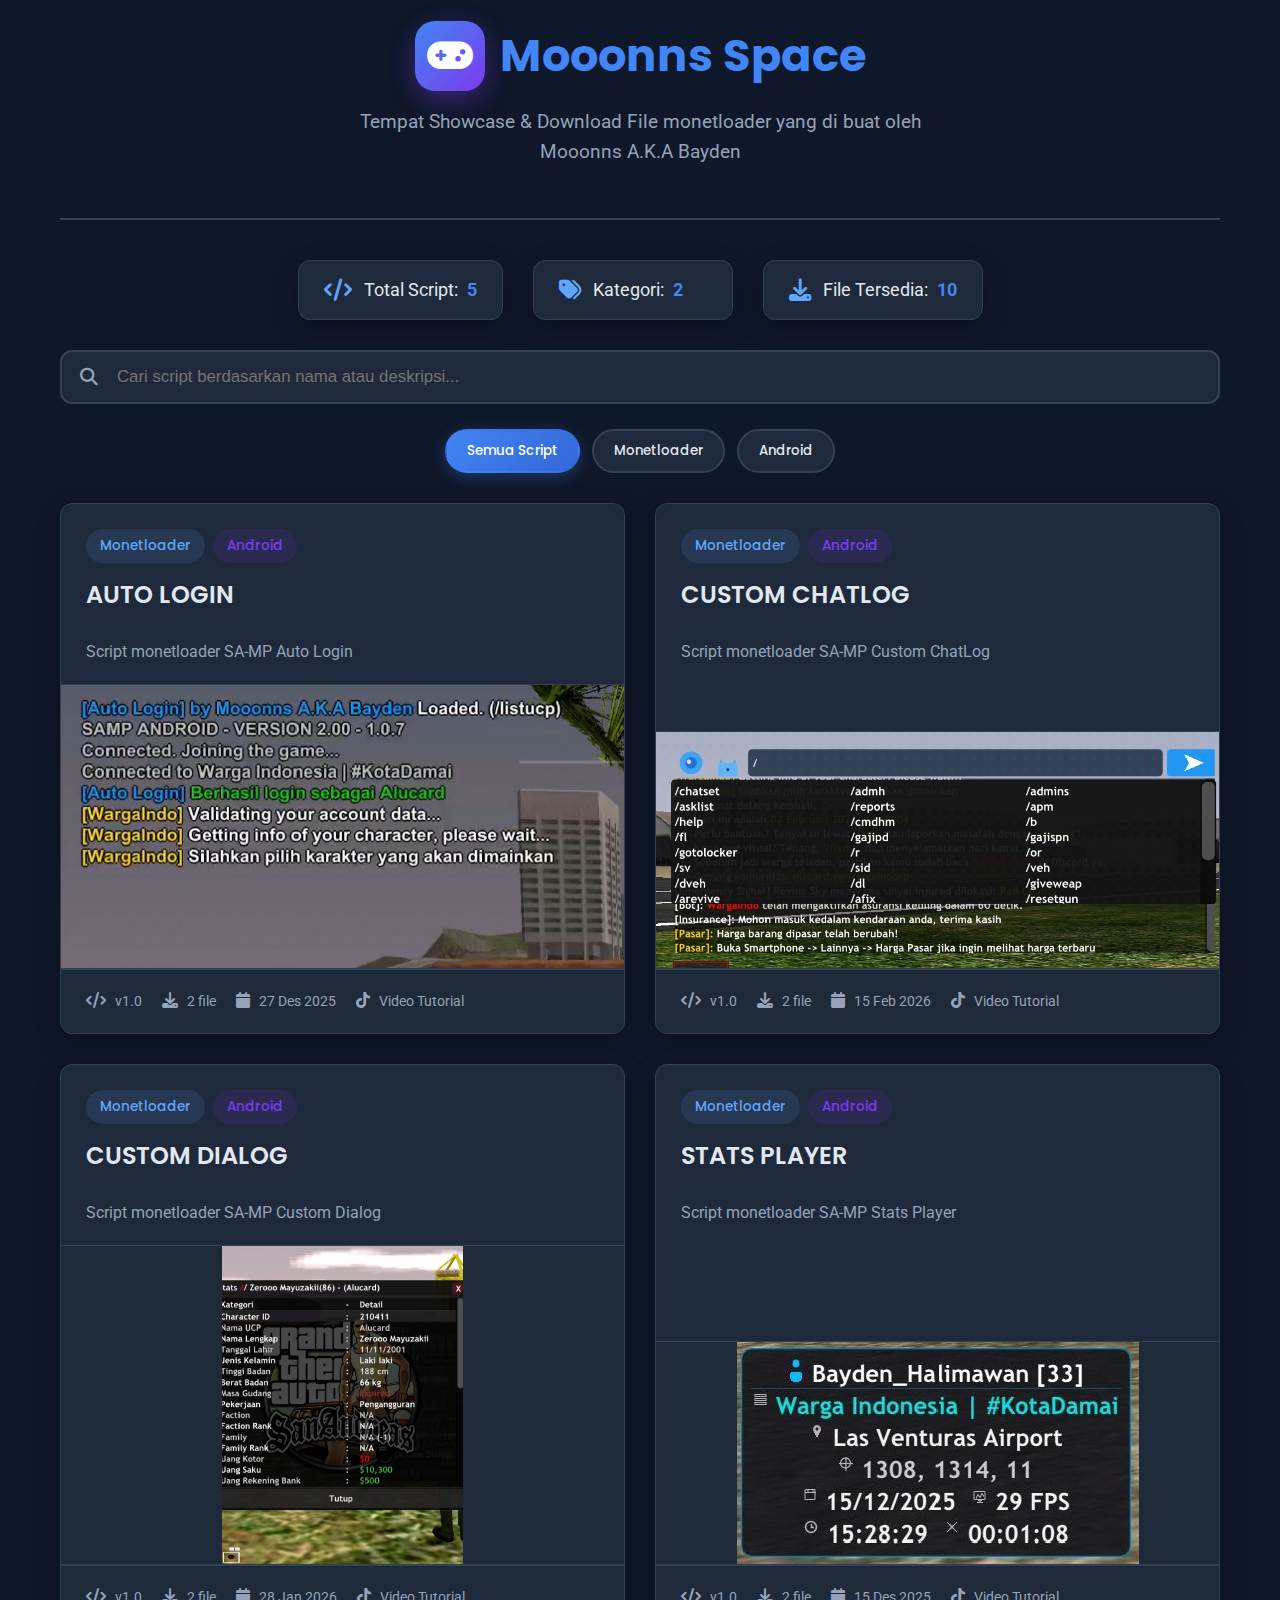
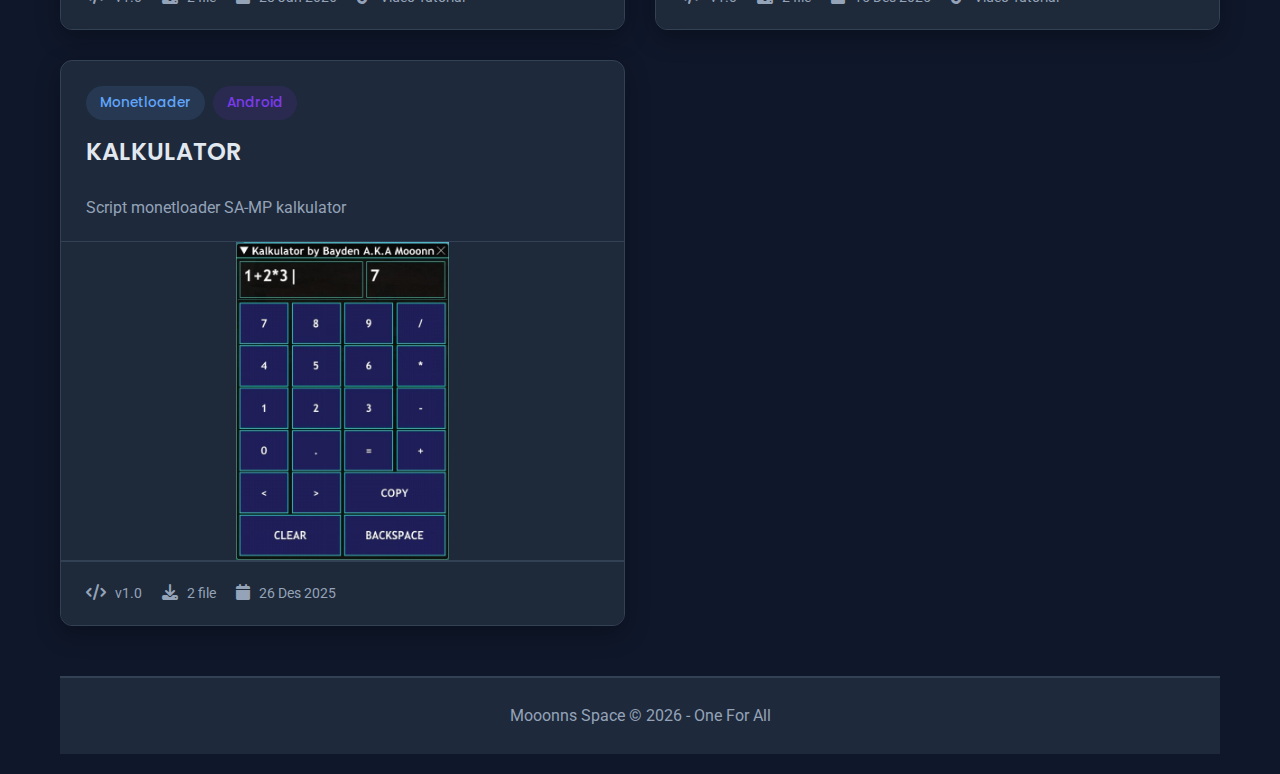
<file: index.html>
<!DOCTYPE html>
<html lang="id">
<head>
    <meta charset="UTF-8">
    <meta name="viewport" content="width=device-width, initial-scale=1.0">
    <title>Mooonns Space - Tempat Sharing Monetloader SAMP</title>
    <link rel="stylesheet" href="style.css">
    <link rel="stylesheet" href="https://cdnjs.cloudflare.com/ajax/libs/font-awesome/6.4.0/css/all.min.css">
    <link href="https://fonts.googleapis.com/css2?family=Poppins:wght@300;400;500;600;700&family=Roboto:wght@300;400;500&display=swap" rel="stylesheet">
</head>
<body>
    <div class="container">
        <header>
            <div class="logo-container">
                <div class="logo-icon">
                    <i class="fas fa-gamepad"></i>
                </div>
                <h1>Mooonns Space</h1>
            </div>
            <p class="subtitle">Tempat Showcase & Download File monetloader yang di buat oleh Mooonns A.K.A Bayden</p>
        </header>

        <main>
            <div class="forum-stats">
                <div class="stat">
                    <i class="fas fa-code"></i>
                    <span>Total Script: <strong id="totalItems">0</strong></span>
                </div>
                <div class="stat">
                    <i class="fas fa-tags"></i>
                    <span>Kategori: <strong id="totalCategories">0</strong></span>
                </div>
                <div class="stat">
                    <i class="fas fa-download"></i>
                    <span>File Tersedia: <strong id="totalDownloads">0</strong></span>
                </div>
            </div>

            <div class="filter-controls">
                <div class="search-box">
                    <i class="fas fa-search"></i>
                    <input type="text" id="searchInput" placeholder="Cari script berdasarkan nama atau deskripsi...">
                </div>
                <div class="category-filters">
                    <button class="category-filter active" data-category="all">Semua Script</button>
                </div>
            </div>

            <div class="forum-list" id="forumList"></div>
        </main>

        <footer>
            <p>Mooonns Space &copy; 2026 - One For All</p>
        </footer>
    </div>

    <script src="script.js"></script>
</body>
</html>
</file>
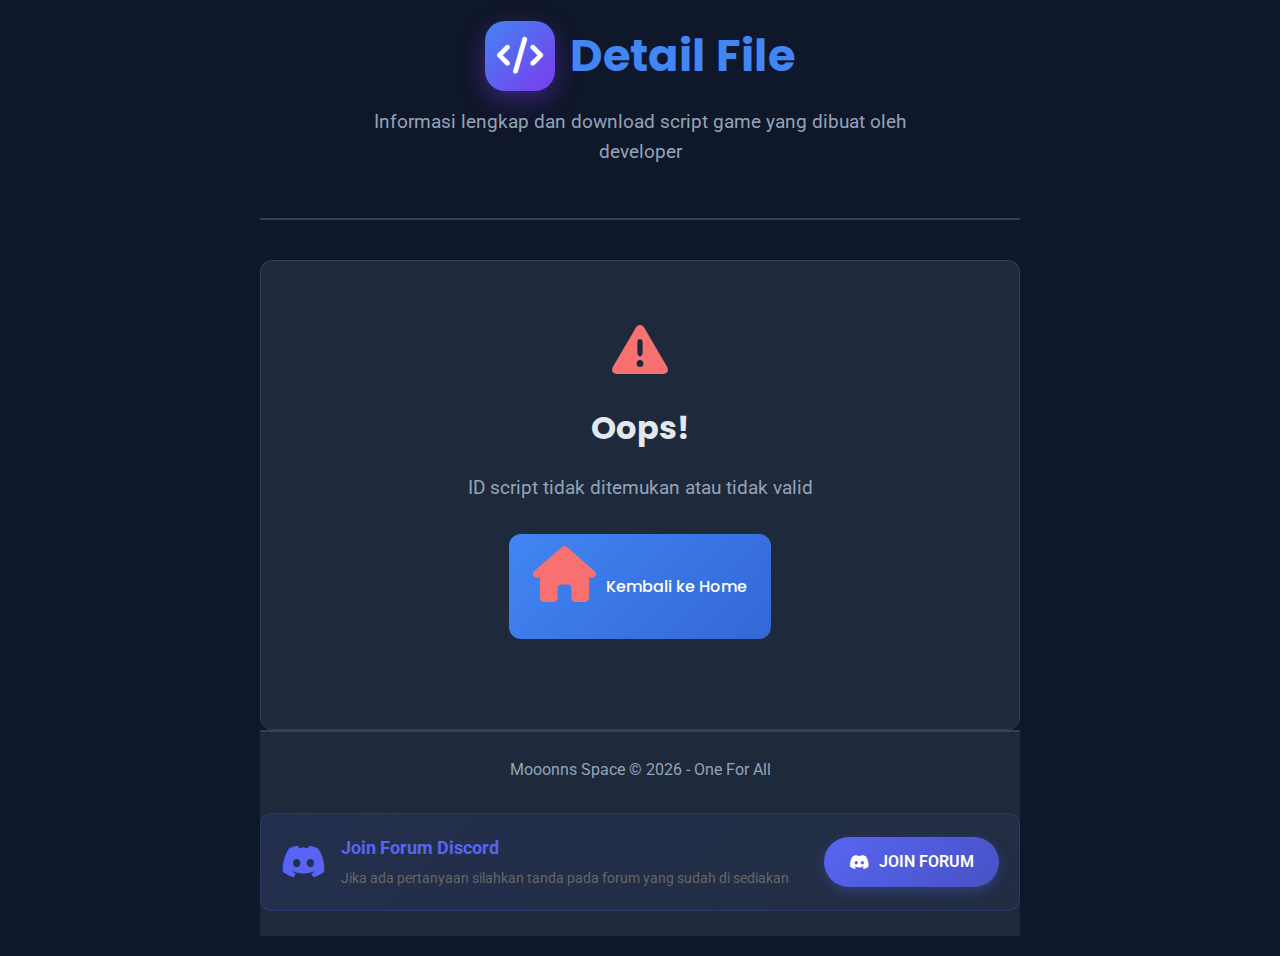
<file: detail.html>
<!DOCTYPE html>
<html lang="id">
<head>
    <meta charset="UTF-8">
    <meta name="viewport" content="width=device-width, initial-scale=1.0">
    <title>Detail File - Mooonns Space</title>
    <link rel="stylesheet" href="style.css">
    <link rel="stylesheet" href="https://cdnjs.cloudflare.com/ajax/libs/font-awesome/6.4.0/css/all.min.css">
    <link href="https://fonts.googleapis.com/css2?family=Poppins:wght@300;400;500;600;700&family=Roboto:wght@300;400;500&display=swap" rel="stylesheet">
</head>
<body>
    <div class="detail-container">
        <header class="detail-header">
            <div class="logo-container">
                <div class="logo-icon">
                    <i class="fas fa-code"></i>
                </div>
                <h1>Detail File</h1>
            </div>
            <p class="subtitle">Informasi lengkap dan download script game yang dibuat oleh developer</p>
        </header>

        <main>
            <div id="detailContent" class="loading">
                <i class="fas fa-spinner fa-spin"></i> Memuat detail script...
            </div>
            
            <div id="imageModal" class="image-modal">
                <button class="close-modal">&times;</button>
                <div class="modal-image-container">
                    <img id="modalImage" class="modal-image" alt="Preview script">
                </div>
                <div id="modalCaption" class="modal-caption"></div>
            </div>
        </main>

        <footer>
            <p>Mooonns Space &copy; 2026 - One For All</p>
            <div class="footer-discord-section">
                <div class="discord-info">
                    <i class="fab fa-discord"></i>
                    <div class="discord-text">
                        <h4>Join Forum Discord</h4>
                        <p>Jika ada pertanyaan silahkan tanda pada forum yang sudah di sediakan</p>
                    </div>
                </div>
                <a href="https://discord.com/channels/987628042778189875/1450052530959683718" target="_blank" class="discord-button">
                    <i class="fab fa-discord"></i>
                    <span>JOIN FORUM</span>
                </a>
            </div>
        </footer>
    </div>

    <script src="detail.js"></script>
</body>
</html>
</file>
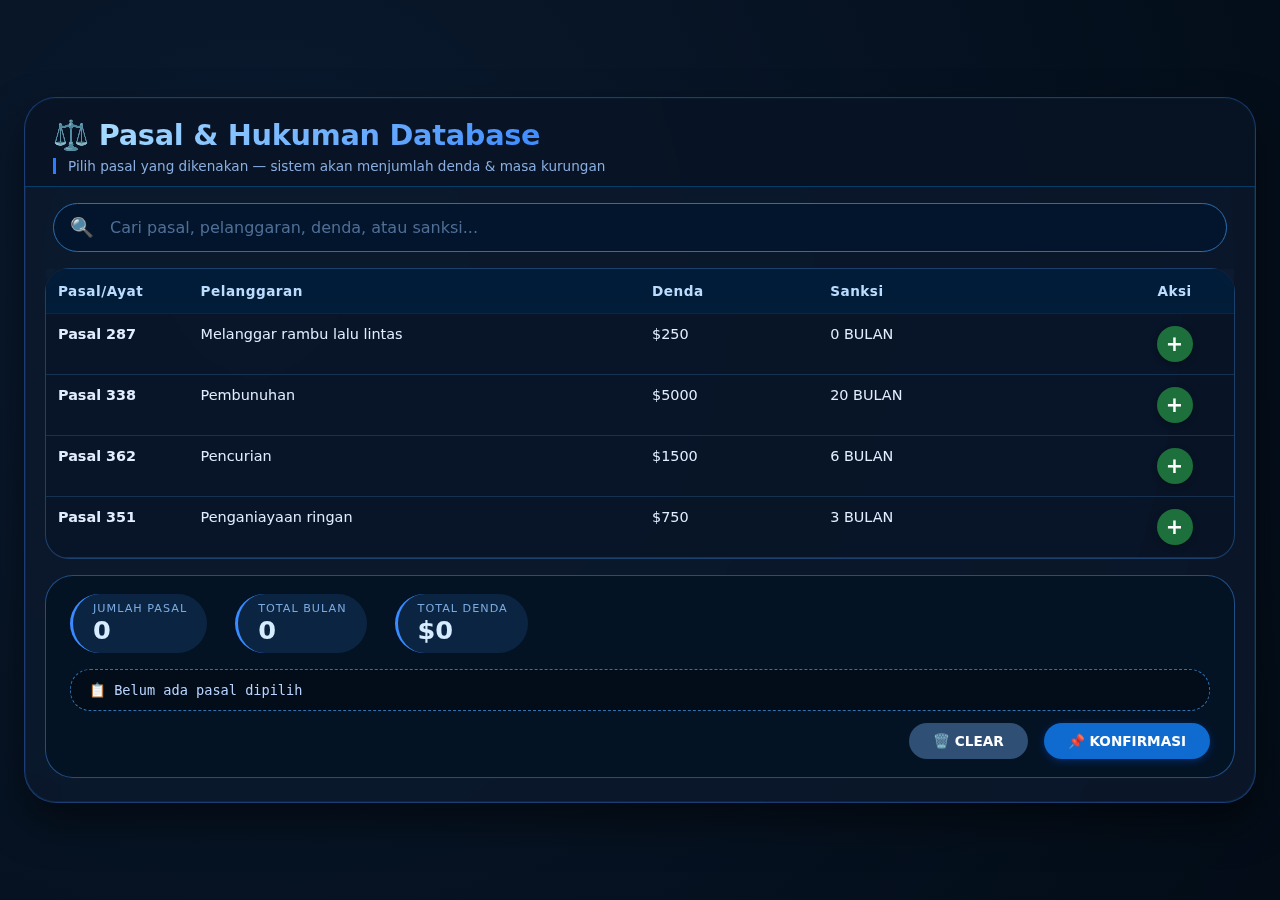
<file: PASAL-SAPD/pasal.html>
<!DOCTYPE html>
<html lang="id">
<head>
    <meta charset="UTF-8">
    <meta name="viewport" content="width=device-width, initial-scale=1.0, user-scalable=yes">
    <title>PD Helper - Pasal Selector | WIRP Style</title>
    <style>
        * {
            margin: 0;
            padding: 0;
            box-sizing: border-box;
            font-family: 'Segoe UI', 'Inter', system-ui, -apple-system, 'Roboto', sans-serif;
        }

        body {
            min-height: 100vh;
            background: radial-gradient(circle at 20% 30%, #0a1a2f, #030c17);
            display: flex;
            align-items: center;
            justify-content: center;
            padding: 24px;
        }

        .pasal-container {
            max-width: 1400px;
            width: 100%;
            background: rgba(12, 25, 45, 0.75);
            backdrop-filter: blur(14px);
            border-radius: 32px;
            border: 1px solid rgba(64, 128, 255, 0.35);
            box-shadow: 0 20px 40px rgba(0, 0, 0, 0.5), 0 0 0 1px rgba(0, 180, 255, 0.1) inset;
            overflow: hidden;
            transition: all 0.2s ease;
        }

        .header {
            padding: 20px 28px 12px 28px;
            border-bottom: 1px solid rgba(0, 160, 255, 0.3);
            background: rgba(5, 15, 30, 0.5);
        }

        .header h1 {
            font-size: 1.8rem;
            font-weight: 600;
            background: linear-gradient(135deg, #b3e4ff, #3c8aff);
            -webkit-background-clip: text;
            background-clip: text;
            color: transparent;
            letter-spacing: -0.3px;
            display: inline-flex;
            align-items: center;
            gap: 10px;
        }

        .header h1::before {
            content: "⚖️";
            font-size: 1.8rem;
            background: none;
            -webkit-background-clip: unset;
            color: #4c9eff;
        }

        .sub {
            color: #8aaee0;
            margin-top: 6px;
            font-size: 0.85rem;
            border-left: 3px solid #2c7eff;
            padding-left: 12px;
        }

        .search-area {
            padding: 16px 28px 8px 28px;
        }

        .search-wrapper {
            display: flex;
            align-items: center;
            background: rgba(0, 20, 45, 0.7);
            border-radius: 60px;
            border: 1px solid #2c6eb0;
            backdrop-filter: blur(4px);
            transition: all 0.2s;
        }

        .search-wrapper:focus-within {
            border-color: #5aa9ff;
            box-shadow: 0 0 0 2px rgba(58, 130, 255, 0.4);
        }

        .search-icon {
            padding: 0 16px;
            color: #6c9fd1;
            font-size: 1.2rem;
        }

        .search-input {
            flex: 1;
            background: transparent;
            border: none;
            padding: 14px 12px 14px 0;
            font-size: 1rem;
            color: #eef5ff;
            outline: none;
        }

        .search-input::placeholder {
            color: #4f6f96;
            font-weight: 400;
        }

        .table-wrapper {
            margin: 8px 20px 16px 20px;
            border-radius: 24px;
            background: rgba(8, 20, 38, 0.6);
            overflow: auto;
            max-height: 460px;
            border: 1px solid rgba(48, 110, 180, 0.5);
            scrollbar-width: thin;
        }

        .pasal-table {
            width: 100%;
            border-collapse: collapse;
            font-size: 0.9rem;
            min-width: 720px;
        }

        .pasal-table th {
            text-align: left;
            padding: 14px 12px;
            background: rgba(0, 30, 60, 0.8);
            color: #bbdcff;
            font-weight: 600;
            font-size: 0.85rem;
            letter-spacing: 0.5px;
            border-bottom: 1px solid #2f6396;
            position: sticky;
            top: 0;
            backdrop-filter: blur(8px);
        }

        .pasal-table td {
            padding: 12px 12px;
            border-bottom: 1px solid rgba(46, 94, 145, 0.4);
            color: #e2edff;
            vertical-align: top;
        }

        .pasal-table tr:hover td {
            background: rgba(40, 100, 180, 0.2);
        }

        .pasal-table th:nth-child(1) { width: 12%; }
        .pasal-table th:nth-child(2) { width: 38%; }
        .pasal-table th:nth-child(3) { width: 15%; }
        .pasal-table th:nth-child(4) { width: 25%; }
        .pasal-table th:nth-child(5) { width: 10%; text-align: center; }

        .pasal-table td:nth-child(5) { text-align: center; }

        .action-btn {
            background: rgba(20, 65, 115, 0.8);
            border: none;
            width: 36px;
            height: 36px;
            border-radius: 40px;
            font-size: 1.3rem;
            font-weight: bold;
            cursor: pointer;
            transition: 0.15s;
            color: white;
            display: inline-flex;
            align-items: center;
            justify-content: center;
            backdrop-filter: blur(4px);
        }

        .action-btn.add {
            background: #1d6f3c;
            box-shadow: 0 2px 6px rgba(0,0,0,0.3);
        }
        .action-btn.add:hover {
            background: #2b9b54;
            transform: scale(1.02);
        }
        .action-btn.remove {
            background: #a13232;
            box-shadow: 0 2px 6px rgba(0,0,0,0.3);
        }
        .action-btn.remove:hover {
            background: #cf4848;
            transform: scale(1.02);
        }

        .summary-panel {
            background: rgba(0, 18, 35, 0.75);
            margin: 8px 20px 24px 20px;
            border-radius: 28px;
            padding: 18px 24px;
            backdrop-filter: blur(8px);
            border: 1px solid rgba(60, 140, 230, 0.5);
        }

        .stats-row {
            display: flex;
            flex-wrap: wrap;
            gap: 24px;
            justify-content: space-between;
            align-items: center;
            margin-bottom: 16px;
        }

        .stats-cards {
            display: flex;
            gap: 28px;
            flex-wrap: wrap;
        }

        .stat-card {
            background: rgba(16, 45, 80, 0.7);
            padding: 8px 20px;
            border-radius: 48px;
            border-left: 3px solid #3c8aff;
        }

        .stat-label {
            font-size: 0.7rem;
            text-transform: uppercase;
            letter-spacing: 1px;
            color: #7aaae0;
        }
        .stat-value {
            font-size: 1.6rem;
            font-weight: 700;
            color: #d6ecff;
            line-height: 1.2;
        }

        .selected-pasal-list {
            background: rgba(0, 0, 0, 0.3);
            border-radius: 20px;
            padding: 12px 18px;
            margin: 12px 0;
            font-size: 0.85rem;
            font-family: monospace;
            word-break: break-word;
            color: #b8d4ff;
            border: 1px dashed #2f73b0;
        }

        .button-group {
            display: flex;
            gap: 16px;
            justify-content: flex-end;
            margin-top: 8px;
        }

        .btn-primary, .btn-secondary, .btn-copy {
            border: none;
            padding: 10px 24px;
            border-radius: 40px;
            font-weight: 600;
            font-size: 0.85rem;
            cursor: pointer;
            transition: 0.15s;
            background: #1e5793;
            color: white;
        }

        .btn-primary {
            background: #0f6bcf;
            box-shadow: 0 2px 8px rgba(0, 100, 255, 0.3);
        }
        .btn-primary:hover {
            background: #2b7ee0;
            transform: translateY(-1px);
        }
        .btn-secondary {
            background: #2f4f74;
        }
        .btn-secondary:hover {
            background: #466c9e;
        }
        .btn-copy {
            background: #2c7a47;
        }
        .btn-copy:hover {
            background: #3e9e60;
        }

        .modal-overlay {
            position: fixed;
            top: 0;
            left: 0;
            width: 100%;
            height: 100%;
            background: rgba(0, 0, 0, 0.7);
            backdrop-filter: blur(10px);
            display: flex;
            align-items: center;
            justify-content: center;
            z-index: 1000;
            visibility: hidden;
            opacity: 0;
            transition: 0.2s;
        }
        .modal-overlay.active {
            visibility: visible;
            opacity: 1;
        }
        .modal-content {
            background: #0b1c2fdd;
            backdrop-filter: blur(20px);
            border-radius: 32px;
            width: 90%;
            max-width: 550px;
            border: 1px solid #2f7ad0;
            padding: 24px;
            color: #ecf5ff;
            box-shadow: 0 20px 35px rgba(0,0,0,0.5);
        }
        .modal-header {
            font-size: 1.5rem;
            font-weight: 600;
            border-bottom: 1px solid #2c70b0;
            margin-bottom: 18px;
            padding-bottom: 8px;
        }
        .modal-details {
            margin: 18px 0;
            background: #021a2e60;
            padding: 12px;
            border-radius: 24px;
            font-family: monospace;
        }
        .modal-buttons {
            display: flex;
            justify-content: flex-end;
            gap: 14px;
            margin-top: 20px;
        }

        .loading-placeholder {
            text-align: center;
            padding: 48px;
            color: #7ca5d9;
            font-style: italic;
        }

        ::-webkit-scrollbar {
            width: 8px;
            height: 8px;
        }
        ::-webkit-scrollbar-track {
            background: #0a1c2e;
            border-radius: 10px;
        }
        ::-webkit-scrollbar-thumb {
            background: #2c6caf;
            border-radius: 10px;
        }
    </style>
</head>
<body>

<div class="pasal-container">
    <div class="header">
        <h1>Pasal & Hukuman Database</h1>
        <div class="sub">Pilih pasal yang dikenakan — sistem akan menjumlah denda & masa kurungan</div>
    </div>

    <div class="search-area">
        <div class="search-wrapper">
            <span class="search-icon">🔍</span>
            <input type="text" class="search-input" id="searchPasal" placeholder="Cari pasal, pelanggaran, denda, atau sanksi..." autocomplete="off">
        </div>
    </div>

    <div class="table-wrapper">
        <table class="pasal-table" id="pasalTable">
            <thead>
                <tr><th>Pasal/Ayat</th><th>Pelanggaran</th><th>Denda</th><th>Sanksi</th><th>Aksi</th></tr>
            </thead>
            <tbody id="tableBody">
                <tr><td colspan="5" class="loading-placeholder">⏳ Memuat data pasal dari server...</td></tr>
            </tbody>
        </table>
    </div>

    <div class="summary-panel">
        <div class="stats-row">
            <div class="stats-cards">
                <div class="stat-card"><div class="stat-label">JUMLAH PASAL</div><div class="stat-value" id="totalPasalCount">0</div></div>
                <div class="stat-card"><div class="stat-label">TOTAL BULAN</div><div class="stat-value" id="totalBulanValue">0</div></div>
                <div class="stat-card"><div class="stat-label">TOTAL DENDA</div><div class="stat-value" id="totalDendaValue">$0</div></div>
            </div>
        </div>
        <div class="selected-pasal-list" id="selectedPasalList">📋 Belum ada pasal dipilih</div>
        <div class="button-group">
            <button class="btn-secondary" id="clearAllBtn">🗑️ CLEAR</button>
            <button class="btn-primary" id="confirmBtn">📌 KONFIRMASI</button>
        </div>
    </div>
</div>

<div id="confirmModal" class="modal-overlay">
    <div class="modal-content">
        <div class="modal-header">⚖️ Konfirmasi Pasal Terpilih</div>
        <div id="modalDetailText" class="modal-details">Memuat...</div>
        <div class="modal-buttons">
            <button class="btn-secondary" id="modalCloseBtn">Batal</button>
            <button class="btn-copy" id="modalCopyBtn">📋 DONE & COPY</button>
        </div>
    </div>
</div>

<script>
    let masterPasalData = [];
    let selectedPasalMap = new Map();
    
    const tbody = document.getElementById('tableBody');
    const searchInput = document.getElementById('searchPasal');
    const totalPasalSpan = document.getElementById('totalPasalCount');
    const totalBulanSpan = document.getElementById('totalBulanValue');
    const totalDendaSpan = document.getElementById('totalDendaValue');
    const selectedPasalDiv = document.getElementById('selectedPasalList');
    const clearBtn = document.getElementById('clearAllBtn');
    const confirmBtn = document.getElementById('confirmBtn');
    const modalOverlay = document.getElementById('confirmModal');
    const modalDetailText = document.getElementById('modalDetailText');
    const modalCloseBtn = document.getElementById('modalCloseBtn');
    const modalCopyBtn = document.getElementById('modalCopyBtn');

    function parseDenda(dendaStr) {
        if (!dendaStr) return 0;
        let cleaned = dendaStr.toString().replace(/[^0-9]/g, '');
        let num = parseInt(cleaned, 10);
        return isNaN(num) ? 0 : num;
    }

    function parseBulan(sanksiStr) {
        if (!sanksiStr) return 0;
        const match = sanksiStr.toString().match(/(\d+)\s*BULAN/i);
        if (match && match[1]) {
            return parseInt(match[1], 10);
        }
        return 0;
    }

    function recalcTotals() {
        let totalDenda = 0;
        let totalBulan = 0;
        let pasalNumbers = [];
        for (let [pasalAyat, pasalObj] of selectedPasalMap.entries()) {
            totalDenda += parseDenda(pasalObj.denda);
            totalBulan += parseBulan(pasalObj.sanksi);
            pasalNumbers.push(pasalAyat);
        }
        totalPasalSpan.innerText = selectedPasalMap.size;
        totalBulanSpan.innerText = totalBulan;
        totalDendaSpan.innerText = `$${totalDenda.toLocaleString()}`;
        
        if (selectedPasalMap.size === 0) {
            selectedPasalDiv.innerHTML = "📋 Belum ada pasal dipilih";
        } else {
            selectedPasalDiv.innerHTML = `📌 Pasal terpilih: <strong>${pasalNumbers.join(', ')}</strong>`;
        }
        return { totalDenda, totalBulan, pasalNumbers };
    }

    function updateRowButton(pasalAyat) {
        const row = document.querySelector(`tr[data-pasal-idx="${pasalAyat}"]`);
        if (!row) return;
        const btn = row.querySelector('.action-btn');
        if (!btn) return;
        const isSelected = selectedPasalMap.has(pasalAyat);
        if (isSelected) {
            btn.innerHTML = '−';
            btn.classList.remove('add');
            btn.classList.add('remove');
            btn.title = 'Hapus pasal';
        } else {
            btn.innerHTML = '+';
            btn.classList.remove('remove');
            btn.classList.add('add');
            btn.title = 'Tambah pasal';
        }
    }

    function togglePasalSelection(pasalAyat, pasalObj) {
        if (selectedPasalMap.has(pasalAyat)) {
            selectedPasalMap.delete(pasalAyat);
        } else {
            selectedPasalMap.set(pasalAyat, pasalObj);
        }
        recalcTotals();
        updateRowButton(pasalAyat);
    }

    function renderTable() {
        const searchTerm = searchInput.value.trim().toLowerCase();
        let filteredData = [...masterPasalData];
        
        if (searchTerm !== "") {
            filteredData = filteredData.filter(p => {
                return p.pasal_ayat.toLowerCase().includes(searchTerm) ||
                       p.pelanggaran.toLowerCase().includes(searchTerm) ||
                       p.denda.toLowerCase().includes(searchTerm) ||
                       p.sanksi.toLowerCase().includes(searchTerm);
            });
        }
        
        if (filteredData.length === 0) {
            tbody.innerHTML = `<tr><td colspan="5" style="text-align:center; padding:32px;">⚠️ Tidak ada pasal ditemukan</td></tr>`;
            return;
        }
        
        let html = '';
        for (let p of filteredData) {
            const isSelected = selectedPasalMap.has(p.pasal_ayat);
            const btnClass = isSelected ? 'action-btn remove' : 'action-btn add';
            const btnSymbol = isSelected ? '−' : '+';
            html += `<tr data-pasal-idx="${escapeHtml(p.pasal_ayat)}">
                        <td><strong>${escapeHtml(p.pasal_ayat)}</strong></td>
                        <td>${escapeHtml(p.pelanggaran)}</td>
                        <td>${escapeHtml(p.denda)}</td>
                        <td>${escapeHtml(p.sanksi)}</td>
                        <td><button class="${btnClass}" data-pasal="${escapeHtml(p.pasal_ayat)}">${btnSymbol}</button></td>
                     </tr>`;
        }
        tbody.innerHTML = html;
    }
    
    function escapeHtml(str) {
        if (!str) return '';
        return str.replace(/[&<>]/g, function(m) {
            if (m === '&') return '&amp;';
            if (m === '<') return '&lt;';
            if (m === '>') return '&gt;';
            return m;
        });
    }
    
    function clearAllSelections() {
        selectedPasalMap.clear();
        recalcTotals();
        renderTable();
    }
    
    function getClipboardText() {
        let totalBulan = 0;
        let totalDenda = 0;
        let pasalList = [];
        for (let [pasal, obj] of selectedPasalMap.entries()) {
            totalBulan += parseBulan(obj.sanksi);
            totalDenda += parseDenda(obj.denda);
            pasalList.push(pasal);
        }
        const pasalString = pasalList.join(',');
        return `${totalBulan} ${totalDenda} ${pasalString}`;
    }
    
    function showConfirmModal() {
        if (selectedPasalMap.size === 0) {
            const tempDiv = document.createElement('div');
            tempDiv.textContent = '⚠️ Belum ada pasal yang dipilih!';
            tempDiv.style.cssText = 'position:fixed; bottom:30px; left:50%; transform:translateX(-50%); background:#1f3a64; color:white; padding:12px 24px; border-radius:60px; z-index:2000; backdrop-filter:blur(12px); font-weight:500;';
            document.body.appendChild(tempDiv);
            setTimeout(() => tempDiv.remove(), 2000);
            return;
        }
        
        let totalBulan = 0, totalDenda = 0;
        let pasalItems = [];
        for (let [pasal, obj] of selectedPasalMap.entries()) {
            totalBulan += parseBulan(obj.sanksi);
            totalDenda += parseDenda(obj.denda);
            pasalItems.push(pasal);
        }
        const pasalListStr = pasalItems.join(', ');
        const detailHtml = `
            <div style="margin-bottom:10px;"><span style="color:#8bb9ff;">📜 Jumlah Pasal:</span> <strong>${selectedPasalMap.size}</strong></div>
            <div style="margin-bottom:10px;"><span style="color:#8bb9ff;">📋 Daftar Pasal:</span> ${pasalListStr}</div>
            <div style="margin-bottom:10px;"><span style="color:#8bb9ff;">⏱️ Total Bulan:</span> ${totalBulan} bulan</div>
            <div style="margin-bottom:10px;"><span style="color:#8bb9ff;">💰 Total Denda:</span> $${totalDenda.toLocaleString()}</div>
            <div style="margin-top:12px; font-size:0.8rem; border-top:1px solid #2f6396; padding-top:10px;">📎 Format salinan: <code style="background:#02182e; padding:3px 8px; border-radius:12px;">${totalBulan} ${totalDenda} ${pasalItems.join(',')}</code></div>
            <div class="note" style="margin-top:10px; font-size:0.7rem; color:#85b0e0;">💡 Gunakan untuk perintah /arrest [id] [bulan] [denda] [pasal]</div>
        `;
        modalDetailText.innerHTML = detailHtml;
        modalOverlay.classList.add('active');
    }
    
    function copyAndClose() {
        if (selectedPasalMap.size === 0) {
            modalOverlay.classList.remove('active');
            return;
        }
        const copyText = getClipboardText();
        navigator.clipboard.writeText(copyText).then(() => {
            const notif = document.createElement('div');
            notif.textContent = '✅ Tersalin: ' + copyText;
            notif.style.cssText = 'position:fixed; bottom:20px; left:50%; transform:translateX(-50%); background:#1b4d2e; color:#eef; padding:10px 20px; border-radius:40px; z-index:2000; backdrop-filter:blur(16px); font-weight:500; font-size:0.85rem;';
            document.body.appendChild(notif);
            setTimeout(() => notif.remove(), 2500);
            modalOverlay.classList.remove('active');
        }).catch(() => {
            alert('Gagal menyalin, namun data: ' + copyText);
        });
    }
    
    async function fetchPasalData() {
        const url = "https://raw.githubusercontent.com/DarknessNightmare/Data/refs/heads/main/Pasal.txt";
        try {
            tbody.innerHTML = `<tr><td colspan="5" class="loading-placeholder">🔄 Mengunduh data pasal ...</td></tr>`;
            const response = await fetch(url);
            if (!response.ok) throw new Error(`HTTP ${response.status}`);
            const text = await response.text();
            const lines = text.split(/\r?\n/);
            const parsed = [];
            for (let line of lines) {
                if (line.trim() === "") continue;
                let [pasal_ayat, pelanggaran, denda, sanksi] = line.split(',').map(s => s.trim());
                if (pasal_ayat && pelanggaran) {
                    parsed.push({
                        pasal_ayat: pasal_ayat,
                        pelanggaran: pelanggaran || '-',
                        denda: denda || '0',
                        sanksi: sanksi || '-'
                    });
                }
            }
            if (parsed.length === 0) throw new Error("Data kosong");
            masterPasalData = parsed;
            selectedPasalMap.clear();
            recalcTotals();
            renderTable();
        } catch (err) {
            console.error(err);
            tbody.innerHTML = `<tr><td colspan="5" style="text-align:center; padding:32px; color:#ffae70;">❌ Gagal memuat data pasal. Coba refresh atau periksa koneksi.<br>${err.message}</td></tr>`;
            masterPasalData = [
                { pasal_ayat: "Pasal 287", pelanggaran: "Melanggar rambu lalu lintas", denda: "$250", sanksi: "0 BULAN" },
                { pasal_ayat: "Pasal 338", pelanggaran: "Pembunuhan", denda: "$5000", sanksi: "20 BULAN" },
                { pasal_ayat: "Pasal 362", pelanggaran: "Pencurian", denda: "$1500", sanksi: "6 BULAN" },
                { pasal_ayat: "Pasal 351", pelanggaran: "Penganiayaan ringan", denda: "$750", sanksi: "3 BULAN" }
            ];
            renderTable();
        }
    }
    
    function setupEventDelegation() {
        document.querySelector('.table-wrapper').addEventListener('click', (e) => {
            const btn = e.target.closest('.action-btn');
            if (!btn) return;
            const pasalAyat = btn.getAttribute('data-pasal');
            if (!pasalAyat) return;
            const pasalObj = masterPasalData.find(p => p.pasal_ayat === pasalAyat);
            if (pasalObj) {
                togglePasalSelection(pasalAyat, pasalObj);
            } else {
                const fakeObj = { pasal_ayat: pasalAyat, pelanggaran: '', denda: '0', sanksi: '0' };
                togglePasalSelection(pasalAyat, fakeObj);
            }
        });
        
        searchInput.addEventListener('input', () => {
            renderTable();
        });
        
        clearBtn.addEventListener('click', () => {
            clearAllSelections();
        });
        
        confirmBtn.addEventListener('click', () => {
            showConfirmModal();
        });
        
        modalCloseBtn.addEventListener('click', () => {
            modalOverlay.classList.remove('active');
        });
        
        modalCopyBtn.addEventListener('click', () => {
            copyAndClose();
        });
        
        modalOverlay.addEventListener('click', (e) => {
            if (e.target === modalOverlay) modalOverlay.classList.remove('active');
        });
    }
    
    function init() {
        setupEventDelegation();
        fetchPasalData();
    }
    
    init();
</script>
</body>
</html>
</file>
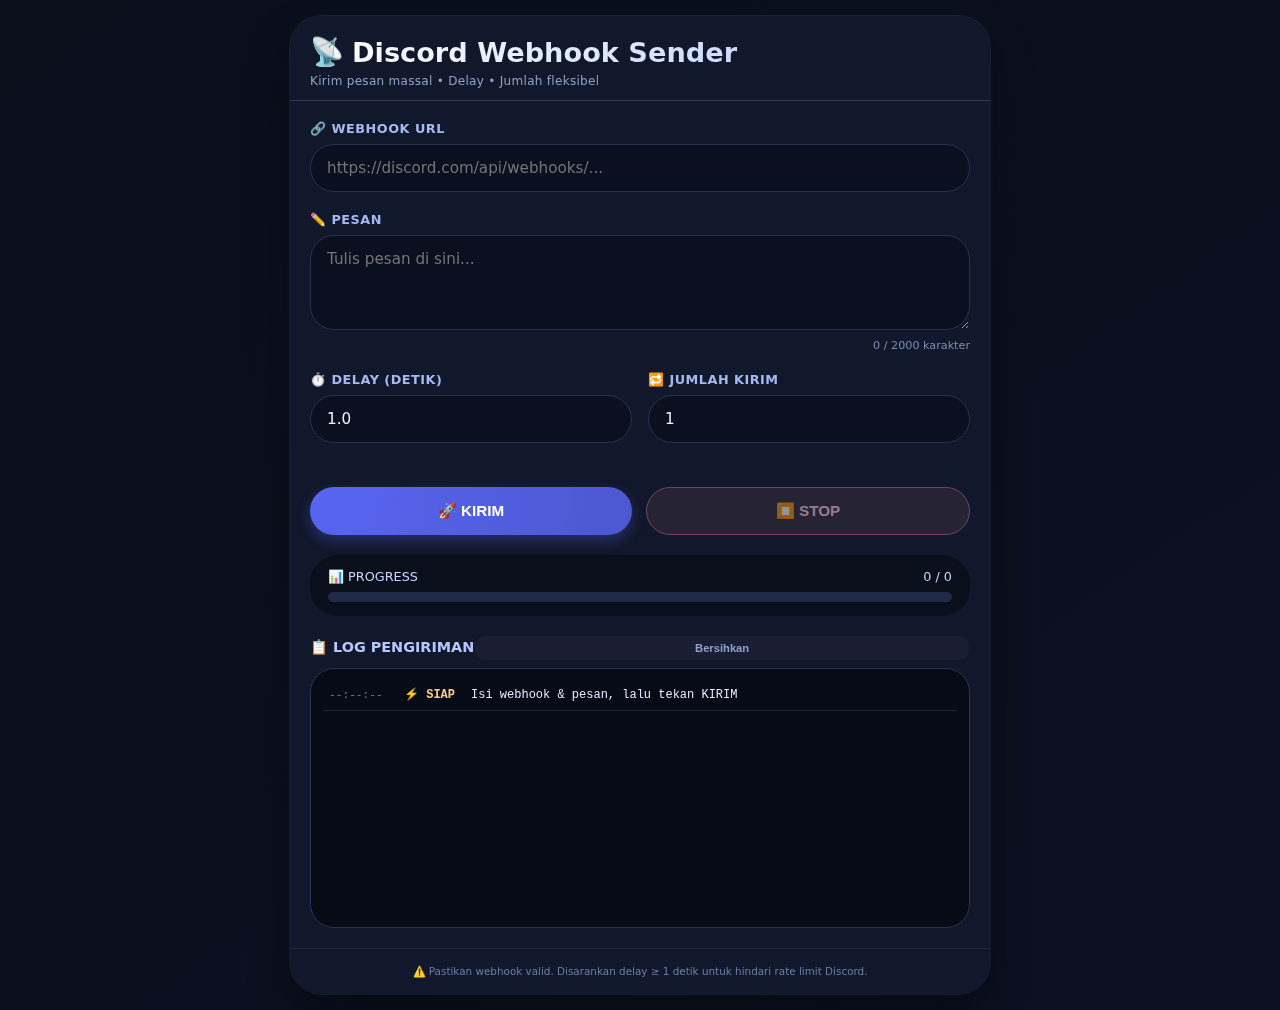
<file: WEBHOOK/webhook-spammer.html>
<!DOCTYPE html>
<html lang="id">
<head>
  <meta charset="UTF-8">
  <meta name="viewport" content="width=device-width, initial-scale=1.0, maximum-scale=1.0, user-scalable=yes, viewport-fit=cover">
  <title>Discord Webhook Sender | Mobile & Desktop</title>
  <style>
    * {
      margin: 0;
      padding: 0;
      box-sizing: border-box;
    }

    body {
      background: linear-gradient(145deg, #0a0f1c 0%, #0c1122 100%);
      font-family: system-ui, -apple-system, 'Segoe UI', 'Roboto', 'Helvetica Neue', sans-serif;
      padding: 16px;
      min-height: 100vh;
      display: flex;
      align-items: center;
      justify-content: center;
      overflow-y: auto;
    }

    .app-container {
      max-width: 700px;
      width: 100%;
      margin: 0 auto;
      overflow: visible;
    }

    .card {
      background: rgba(18, 25, 45, 0.92);
      backdrop-filter: blur(12px);
      border-radius: 32px;
      box-shadow: 0 20px 40px rgba(0, 0, 0, 0.4), 0 0 0 1px rgba(88, 130, 193, 0.2);
      overflow: visible;
    }

    .card-header {
      padding: 20px 20px 12px 20px;
      border-bottom: 1px solid rgba(114, 137, 218, 0.3);
    }

    .card-header h1 {
      font-size: 1.7rem;
      font-weight: 700;
      background: linear-gradient(135deg, #ffffff, #b2c9ff);
      background-clip: text;
      -webkit-background-clip: text;
      color: transparent;
      display: flex;
      align-items: center;
      gap: 8px;
      flex-wrap: wrap;
    }

    .card-header h1:before {
      content: "📡";
      background: none;
      color: #7c9eff;
    }

    .sub {
      font-size: 0.75rem;
      color: #8ea0c7;
      margin-top: 6px;
      letter-spacing: 0.3px;
    }

    .card-content {
      padding: 20px;
    }

    .input-group {
      margin-bottom: 20px;
    }

    label {
      display: block;
      font-size: 0.8rem;
      font-weight: 600;
      text-transform: uppercase;
      letter-spacing: 0.5px;
      color: #a5b9f0;
      margin-bottom: 8px;
    }

    input, textarea {
      width: 100%;
      padding: 14px 16px;
      background: #0b1020;
      border: 1.5px solid #28324e;
      border-radius: 24px;
      font-size: 0.95rem;
      color: #f0f3fc;
      transition: 0.2s;
      font-family: inherit;
    }

    input:focus, textarea:focus {
      border-color: #6d8eff;
      outline: none;
      background: #080d1a;
      box-shadow: 0 0 0 3px rgba(109, 142, 255, 0.25);
    }

    textarea {
      resize: vertical;
      min-height: 95px;
      border-radius: 24px;
    }

    .row-2col {
      display: flex;
      gap: 16px;
      flex-wrap: wrap;
    }

    .row-2col .input-group {
      flex: 1;
      min-width: 130px;
    }

    .char-counter {
      text-align: right;
      font-size: 0.7rem;
      color: #7c8db0;
      margin-top: 5px;
    }

    .button-bar {
      display: flex;
      gap: 14px;
      margin: 24px 0 20px;
      flex-wrap: wrap;
    }

    button {
      flex: 1;
      padding: 14px 12px;
      border: none;
      border-radius: 60px;
      font-weight: 700;
      font-size: 0.95rem;
      display: inline-flex;
      align-items: center;
      justify-content: center;
      gap: 8px;
      cursor: pointer;
      transition: 0.2s;
      background: #2d395c;
      color: white;
    }

    button#sendBtn {
      background: linear-gradient(100deg, #5865f2, #4c58cf);
      box-shadow: 0 6px 14px rgba(88, 101, 242, 0.3);
    }

    button#sendBtn:active {
      transform: scale(0.97);
    }

    button#stopBtn {
      background: #382e3c;
      border: 1px solid #bc6f7f;
      color: #ffcfdd;
    }

    button:disabled {
      opacity: 0.55;
      transform: none;
      cursor: not-allowed;
    }

    .progress-panel {
      background: #0a0f1c;
      border-radius: 28px;
      padding: 14px 18px;
      margin: 10px 0 18px;
    }

    .progress-stats {
      display: flex;
      justify-content: space-between;
      font-size: 0.8rem;
      font-weight: 500;
      color: #c8d6ff;
      margin-bottom: 8px;
    }

    .progress-track {
      background: #202a44;
      border-radius: 20px;
      height: 10px;
      overflow: hidden;
    }

    .progress-fill {
      background: linear-gradient(90deg, #6d8eff, #a86eff);
      width: 0%;
      height: 100%;
      border-radius: 20px;
      transition: width 0.2s ease;
    }

    .log-container {
      margin-top: 20px;
    }

    .log-header {
      display: flex;
      justify-content: space-between;
      align-items: baseline;
      margin-bottom: 8px;
      flex-wrap: wrap;
    }

    .log-header h3 {
      font-size: 0.9rem;
      color: #b7c6ff;
      display: flex;
      align-items: center;
      gap: 6px;
    }

    .clear-log-btn {
      background: none;
      border: none;
      color: #8f9fd0;
      font-size: 0.7rem;
      padding: 6px 12px;
      border-radius: 30px;
      background: #191e32;
      cursor: pointer;
    }

    .log-area {
      background: #070b16;
      border-radius: 24px;
      padding: 10px 12px;
      height: 260px;
      overflow-y: auto;
      font-family: 'SF Mono', 'Fira Code', monospace;
      font-size: 0.75rem;
      border: 1px solid #293454;
    }

    .log-entry {
      display: flex;
      gap: 10px;
      padding: 8px 6px;
      border-bottom: 1px solid #1a2340;
      align-items: baseline;
      flex-wrap: wrap;
    }

    .log-time {
      color: #6e7da3;
      min-width: 65px;
      font-size: 0.7rem;
    }

    .log-badge {
      font-weight: 700;
      margin-right: 6px;
    }

    .log-badge.success { color: #6ef0a0; }
    .log-badge.error { color: #ff9292; }
    .log-badge.info { color: #ffcd7e; }
    .log-badge.warning { color: #f5b042; }

    .log-text {
      color: #e0ecff;
      word-break: break-word;
      flex: 1;
    }

    footer {
      font-size: 0.65rem;
      text-align: center;
      padding: 16px;
      border-top: 1px solid #202a44;
      color: #6c7ea8;
    }

    /* Perbaikan untuk mobile: pastikan tidak ada overflow terpotong */
    @media (max-width: 550px) {
      body {
        padding: 12px;
        align-items: flex-start;
      }
      .card-content {
        padding: 16px;
      }
      button {
        padding: 12px 10px;
      }
      .row-2col {
        gap: 12px;
      }
      .log-area {
        height: 220px;
      }
      .card-header h1 {
        font-size: 1.4rem;
      }
      .sub {
        font-size: 0.7rem;
      }
    }
  </style>
</head>
<body>
<div class="app-container">
  <div class="card">
    <div class="card-header">
      <h1>Discord Webhook Sender</h1>
      <div class="sub">Kirim pesan massal • Delay • Jumlah fleksibel</div>
    </div>
    <div class="card-content">
      <div class="input-group">
        <label>🔗 WEBHOOK URL</label>
        <input type="url" id="webhookUrl" placeholder="https://discord.com/api/webhooks/..." value="">
      </div>

      <div class="input-group">
        <label>✏️ PESAN</label>
        <textarea id="messageText" rows="3" placeholder="Tulis pesan di sini..."></textarea>
        <div class="char-counter"><span id="charCount">0</span> / 2000 karakter</div>
      </div>

      <div class="row-2col">
        <div class="input-group">
          <label>⏱️ DELAY (detik)</label>
          <input type="number" id="delaySec" step="0.5" value="1.0" min="0.5">
        </div>
        <div class="input-group">
          <label>🔁 JUMLAH KIRIM</label>
          <input type="number" id="totalCount" step="1" value="1" min="1">
        </div>
      </div>

      <div class="button-bar">
        <button id="sendBtn">🚀 KIRIM</button>
        <button id="stopBtn" disabled>⏹️ STOP</button>
      </div>

      <div class="progress-panel">
        <div class="progress-stats">
          <span>📊 PROGRESS</span>
          <span><span id="sentCount">0</span> / <span id="totalTarget">0</span></span>
        </div>
        <div class="progress-track">
          <div id="progressFill" class="progress-fill" style="width: 0%;"></div>
        </div>
      </div>

      <div class="log-container">
        <div class="log-header">
          <h3>📋 LOG PENGIRIMAN</h3>
          <button class="clear-log-btn" id="clearLogBtn">Bersihkan</button>
        </div>
        <div id="logArea" class="log-area">
          <div class="log-entry"><span class="log-time">--:--:--</span><span class="log-badge info">⚡ SIAP</span><span class="log-text">Isi webhook & pesan, lalu tekan KIRIM</span></div>
        </div>
      </div>
    </div>
    <footer>⚠️ Pastikan webhook valid. Disarankan delay ≥ 1 detik untuk hindari rate limit Discord.</footer>
  </div>
</div>

<script>
  (function(){
    const webhookInput = document.getElementById('webhookUrl');
    const messageInput = document.getElementById('messageText');
    const delayInput = document.getElementById('delaySec');
    const countInput = document.getElementById('totalCount');
    const sendBtn = document.getElementById('sendBtn');
    const stopBtn = document.getElementById('stopBtn');
    const sentCountSpan = document.getElementById('sentCount');
    const totalTargetSpan = document.getElementById('totalTarget');
    const progressFill = document.getElementById('progressFill');
    const logArea = document.getElementById('logArea');
    const charCountSpan = document.getElementById('charCount');
    const clearLogBtn = document.getElementById('clearLogBtn');

    let active = false;
    let stopFlag = false;
    let currentSent = 0;
    let totalNeeded = 0;

    function updateCharCounter() {
      const len = messageInput.value.length;
      charCountSpan.innerText = len;
      if(len > 2000) charCountSpan.style.color = "#ff8a8a";
      else charCountSpan.style.color = "#7c8db0";
    }
    messageInput.addEventListener('input', updateCharCounter);
    updateCharCounter();

    function addLog(type, badgeText, text) {
      const now = new Date();
      const timeStr = now.toLocaleTimeString('id-ID', { hour:'2-digit', minute:'2-digit', second:'2-digit' });
      const entry = document.createElement('div');
      entry.className = 'log-entry';
      
      const timeSpan = document.createElement('span');
      timeSpan.className = 'log-time';
      timeSpan.innerText = timeStr;
      
      const badgeSpan = document.createElement('span');
      badgeSpan.className = `log-badge ${type}`;
      badgeSpan.innerText = badgeText;
      
      const textSpan = document.createElement('span');
      textSpan.className = 'log-text';
      textSpan.innerText = text;
      
      entry.appendChild(timeSpan);
      entry.appendChild(badgeSpan);
      entry.appendChild(textSpan);
      logArea.appendChild(entry);
      entry.scrollIntoView({ behavior: 'smooth', block: 'nearest' });
      while(logArea.children.length > 280) logArea.removeChild(logArea.firstChild);
    }

    function clearLogs() {
      while(logArea.firstChild) logArea.removeChild(logArea.firstChild);
      addLog('info', '🧹', 'Log dibersihkan');
    }
    clearLogBtn.addEventListener('click', clearLogs);

    function resetUI() {
      active = false;
      stopFlag = false;
      sendBtn.disabled = false;
      stopBtn.disabled = true;
      webhookInput.disabled = false;
      messageInput.disabled = false;
      delayInput.disabled = false;
      countInput.disabled = false;
    }

    function updateProgressUI(sent, total) {
      sentCountSpan.innerText = sent;
      totalTargetSpan.innerText = total;
      const percent = total === 0 ? 0 : (sent / total) * 100;
      progressFill.style.width = `${percent}%`;
    }

    async function sendToWebhook(url, content) {
      if(!url || (!url.startsWith('https://discord.com/api/webhooks/') && !url.startsWith('https://discordapp.com/api/webhooks/'))) {
        throw new Error('URL Webhook tidak valid (perlu discord.com/api/webhooks)');
      }
      if(content.length > 2000) throw new Error(`Pesan melebihi 2000 karakter (${content.length})`);
      const response = await fetch(url, {
        method: 'POST',
        headers: { 'Content-Type': 'application/json' },
        body: JSON.stringify({ content: content })
      });
      if(!response.ok) {
        let errMsg = `HTTP ${response.status}`;
        try { const data = await response.json(); errMsg += ` - ${data.message || JSON.stringify(data)}`; } catch(e) {}
        throw new Error(errMsg);
      }
      return true;
    }

    async function startSender() {
      if(active) {
        addLog('warning', '⚠️', 'Masih ada proses berjalan, gunakan STOP terlebih dahulu');
        return;
      }
      const webhook = webhookInput.value.trim();
      const message = messageInput.value;
      let delaySec = parseFloat(delayInput.value);
      let total = parseInt(countInput.value, 10);

      if(!webhook) { addLog('error', '❌', 'Webhook URL wajib diisi'); return; }
      if(!message) { addLog('error', '❌', 'Pesan tidak boleh kosong'); return; }
      if(message.length > 2000) { addLog('error', '❌', `Pesan terlalu panjang (${message.length}/2000)`); return; }
      if(isNaN(delaySec) || delaySec < 0.3) { addLog('error', '❌', 'Delay minimal 0.3 detik'); return; }
      if(isNaN(total) || total < 1) { addLog('error', '❌', 'Jumlah pengiriman minimal 1'); return; }

      if(total > 80) addLog('warning', '📢', `Mengirim ${total} pesan. Gunakan delay cukup untuk hindari rate limit.`);

      active = true;
      stopFlag = false;
      currentSent = 0;
      totalNeeded = total;

      updateProgressUI(0, total);
      sendBtn.disabled = true;
      stopBtn.disabled = false;
      webhookInput.disabled = true;
      messageInput.disabled = true;
      delayInput.disabled = true;
      countInput.disabled = true;

      addLog('info', '🚀', `Memulai pengiriman ${total} pesan, delay ${delaySec} detik`);

      for(let i = 1; i <= total; i++) {
        if(stopFlag) {
          addLog('warning', '⏹️', `Proses dihentikan manual pada pesan ke-${i-1} dari ${total}`);
          break;
        }
        currentSent = i;
        updateProgressUI(currentSent, total);
        try {
          addLog('info', '📤', `Mengirim pesan ke-${i} ...`);
          await sendToWebhook(webhook, message);
          addLog('success', '✅', `Pesan ke-${i} berhasil terkirim`);
        } catch(err) {
          addLog('error', '❌', `Gagal (${i}): ${err.message}`);
        }
        if(i < total && !stopFlag) {
          await new Promise(r => setTimeout(r, delaySec * 1000));
        }
      }

      if(!stopFlag) addLog('success', '🏁', `Selesai. Terkirim/percobaan: ${currentSent} dari ${total}`);
      else addLog('info', '🛑', 'Pengiriman dihentikan');
      resetUI();
      updateProgressUI(currentSent, total);
    }

    function stopSending() {
      if(!active) {
        addLog('warning', '⚠️', 'Tidak ada pengiriman aktif');
        return;
      }
      stopFlag = true;
      addLog('info', '🛑', 'Menghentikan setelah pesan saat ini selesai...');
      stopBtn.disabled = true;
    }

    sendBtn.addEventListener('click', startSender);
    stopBtn.addEventListener('click', stopSending);

    delayInput.addEventListener('change', () => {
      let v = parseFloat(delayInput.value);
      if(v < 0.5) addLog('warning', '⚠️', 'Delay < 0.5 detik berisiko kena rate limit Discord');
    });
    countInput.addEventListener('change', () => {
      let val = parseInt(countInput.value,10);
      if(val > 150) addLog('info', '📢', `Jumlah besar (${val}) — pastikan delay cukup.`);
    });
  })();
</script>
</body>
</html>
</file>
<file: style.css>
:root {
    --primary-color: #4285F4;
    --secondary-color: #3367D6;
    --dark-bg: #0F172A;
    --card-bg: #1E293B;
    --text-color: #E2E8F0;
    --text-secondary: #94A3B8;
    --border-color: #334155;
    --accent-blue: #60A5FA;
    --accent-green: #34D399;
    --accent-yellow: #FBBF24;
    --accent-red: #F87171;
    --accent-purple: #A78BFA;
    --accent-cyan: #22D3EE;
    --accent-pink: #EC4899;
    
    --border-radius: 12px;
    --box-shadow: 0 8px 25px rgba(0, 0, 0, 0.3);
    --transition: all 0.3s ease;
}

* {
    margin: 0;
    padding: 0;
    box-sizing: border-box;
}

body {
    font-family: 'Roboto', sans-serif;
    background-color: var(--dark-bg);
    color: var(--text-color);
    line-height: 1.6;
    transition: var(--transition);
    min-height: 100vh;
}

.container {
    max-width: 1200px;
    margin: 0 auto;
    padding: 20px;
    min-height: calc(100vh - 140px);
}

.detail-container {
    max-width: 800px;
    margin: 0 auto;
    padding: 20px;
    min-height: calc(100vh - 140px);
}

header {
    text-align: center;
    margin-bottom: 40px;
    padding-bottom: 25px;
    border-bottom: 2px solid var(--border-color);
}

.detail-header {
    text-align: center;
    margin-bottom: 40px;
    padding-bottom: 25px;
    border-bottom: 2px solid var(--border-color);
}

.logo-container {
    display: flex;
    align-items: center;
    justify-content: center;
    gap: 15px;
    margin-bottom: 15px;
}

.logo-icon {
    width: 70px;
    height: 70px;
    background: linear-gradient(135deg, var(--primary-color), #7C3AED);
    border-radius: 20px;
    display: flex;
    align-items: center;
    justify-content: center;
    font-size: 2.3rem;
    color: white;
    box-shadow: 0 8px 25px rgba(124, 58, 237, 0.4);
    animation: pulse 2s infinite;
}

@keyframes pulse {
    0% {
        box-shadow: 0 0 0 0 rgba(124, 58, 237, 0.7);
    }
    70% {
        box-shadow: 0 0 0 15px rgba(124, 58, 237, 0);
    }
    100% {
        box-shadow: 0 0 0 0 rgba(124, 58, 237, 0);
    }
}

header h1 {
    font-family: 'Poppins', sans-serif;
    font-size: 2.8rem;
    color: var(--primary-color);
    margin: 0;
}

.detail-header h1 {
    font-family: 'Poppins', sans-serif;
    font-size: 2.8rem;
    color: var(--primary-color);
    margin: 0;
}

.subtitle {
    font-size: 1.2rem;
    color: var(--text-secondary);
    margin-bottom: 25px;
    max-width: 600px;
    margin-left: auto;
    margin-right: auto;
    line-height: 1.6;
}

.header-controls {
    display: flex;
    justify-content: center;
    gap: 20px;
    flex-wrap: wrap;
    margin-top: 25px;
}

.btn-theme {
    padding: 12px 25px;
    border: none;
    border-radius: var(--border-radius);
    font-family: 'Poppins', sans-serif;
    font-weight: 500;
    cursor: pointer;
    display: flex;
    align-items: center;
    justify-content: center;
    gap: 10px;
    transition: var(--transition);
    background: linear-gradient(135deg, var(--primary-color), var(--secondary-color));
    color: white;
    font-size: 1rem;
}

.btn-theme:hover {
    transform: translateY(-2px);
    box-shadow: 0 8px 20px rgba(66, 133, 244, 0.4);
}

.forum-stats {
    display: flex;
    justify-content: center;
    gap: 30px;
    margin-bottom: 30px;
    flex-wrap: wrap;
}

.stat {
    display: flex;
    align-items: center;
    gap: 12px;
    padding: 15px 25px;
    background-color: var(--card-bg);
    border-radius: var(--border-radius);
    box-shadow: var(--box-shadow);
    min-width: 200px;
    border: 1px solid var(--border-color);
}

.stat i {
    color: var(--accent-blue);
    font-size: 1.4rem;
}

.stat span {
    font-size: 1.1rem;
}

.stat strong {
    color: var(--primary-color);
    margin-left: 5px;
}

.filter-controls {
    margin-bottom: 30px;
}

.search-box {
    position: relative;
    margin-bottom: 25px;
}

.search-box i {
    position: absolute;
    left: 20px;
    top: 50%;
    transform: translateY(-50%);
    color: var(--text-secondary);
    font-size: 1.1rem;
}

#searchInput {
    width: 100%;
    padding: 15px 15px 15px 55px;
    border: 2px solid var(--border-color);
    border-radius: var(--border-radius);
    font-size: 1.05rem;
    transition: var(--transition);
    background-color: var(--card-bg);
    color: var(--text-color);
}

#searchInput:focus {
    outline: none;
    border-color: var(--primary-color);
    box-shadow: 0 0 0 3px rgba(66, 133, 244, 0.1);
}

.category-filters {
    display: flex;
    flex-wrap: wrap;
    gap: 12px;
    justify-content: center;
}

.category-filter {
    padding: 10px 20px;
    border: 2px solid var(--border-color);
    background-color: var(--card-bg);
    border-radius: 25px;
    cursor: pointer;
    transition: var(--transition);
    font-weight: 500;
    color: var(--text-color);
    font-family: 'Poppins', sans-serif;
}

.category-filter:hover {
    border-color: var(--primary-color);
    color: var(--primary-color);
    transform: translateY(-2px);
}

.category-filter.active {
    background: linear-gradient(135deg, var(--primary-color), var(--secondary-color));
    color: white;
    border-color: transparent;
    box-shadow: 0 4px 15px rgba(66, 133, 244, 0.3);
}

.forum-list {
    display: grid;
    grid-template-columns: repeat(auto-fill, minmax(380px, 1fr));
    gap: 30px;
    margin-bottom: 50px;
}

.forum-item {
    background-color: var(--card-bg);
    border-radius: var(--border-radius);
    overflow: hidden;
    box-shadow: var(--box-shadow);
    transition: var(--transition);
    display: flex;
    flex-direction: column;
    height: 100%;
    cursor: pointer;
    text-decoration: none;
    color: inherit;
    border: 1px solid var(--border-color);
}

.forum-item:hover {
    transform: translateY(-8px);
    box-shadow: 0 15px 35px rgba(0, 0, 0, 0.4);
    border-color: var(--primary-color);
}

.item-header {
    padding: 25px 25px 15px;
}

.item-categories {
    display: flex;
    flex-wrap: wrap;
    gap: 8px;
    margin-bottom: 15px;
}

.item-category {
    display: inline-block;
    padding: 6px 14px;
    background-color: rgba(66, 133, 244, 0.1);
    border-radius: 20px;
    font-size: 0.85rem;
    font-weight: 500;
    margin: 0;
    font-family: 'Poppins', sans-serif;
}

.item-title {
    font-family: 'Poppins', sans-serif;
    font-size: 1.5rem;
    font-weight: 600;
    margin-bottom: 12px;
    color: var(--text-color);
    line-height: 1.4;
}

.item-description {
    padding: 0 25px 20px;
    color: var(--text-secondary);
    font-size: 1rem;
    flex-grow: 1;
    line-height: 1.6;
}

.image-container {
    width: 100%;
    display: flex;
    align-items: center;
    justify-content: center;
    border-top: 1px solid var(--border-color);
    border-bottom: 1px solid var(--border-color);
    overflow: hidden;
    min-height: 220px;
    max-height: 320px;
    background-color: rgba(30, 41, 59, 0.8);
}

.item-image {
    max-width: 100%;
    max-height: 100%;
    width: auto;
    height: auto;
    object-fit: contain;
    transition: var(--transition);
}

.forum-item:hover .item-image {
    transform: scale(1.05);
}

.item-footer {
    padding: 20px 25px;
    background-color: rgba(30, 41, 59, 0.9);
    border-top: 1px solid var(--border-color);
}

.item-meta {
    display: flex;
    gap: 20px;
    font-size: 0.9rem;
    color: var(--text-secondary);
    flex-wrap: wrap;
}

.item-meta i {
    margin-right: 6px;
    font-size: 1rem;
}

.no-results {
    grid-column: 1 / -1;
    text-align: center;
    padding: 80px 30px;
    background-color: var(--card-bg);
    border-radius: var(--border-radius);
    border: 2px dashed var(--border-color);
}

.no-results i {
    font-size: 3.5rem;
    color: var(--text-secondary);
    margin-bottom: 25px;
    display: block;
}

.no-results h3 {
    font-family: 'Poppins', sans-serif;
    margin-bottom: 15px;
    color: var(--text-color);
    font-size: 1.8rem;
}

.no-results p {
    color: var(--text-secondary);
    font-size: 1.1rem;
    max-width: 500px;
    margin: 0 auto;
    line-height: 1.6;
}

.back-button {
    display: inline-flex;
    align-items: center;
    justify-content: center;
    gap: 10px;
    padding: 12px 24px;
    background: linear-gradient(135deg, var(--primary-color), var(--secondary-color));
    color: white;
    text-decoration: none;
    border-radius: var(--border-radius);
    margin: 0 0 30px 0;
    transition: var(--transition);
    font-family: 'Poppins', sans-serif;
    font-weight: 500;
    border: none;
    cursor: pointer;
    font-size: 1rem;
    line-height: 1;
}

.back-button:hover {
    transform: translateY(-2px);
    box-shadow: 0 8px 20px rgba(66, 133, 244, 0.4);
}

.back-button i {
    font-size: 1rem;
    line-height: 1;
}

.detail-content {
    background-color: var(--card-bg);
    border-radius: var(--border-radius);
    padding: 30px;
    box-shadow: var(--box-shadow);
    margin-bottom: 40px;
    border: 1px solid var(--border-color);
}

.detail-title {
    font-family: 'Poppins', sans-serif;
    font-size: 2.2rem;
    margin-bottom: 15px;
    color: var(--text-color);
    line-height: 1.3;
}

.detail-description {
    color: var(--text-secondary);
    font-size: 1.1rem;
    margin-bottom: 25px;
    line-height: 1.6;
    padding-bottom: 20px;
    border-bottom: 2px solid var(--border-color);
}

.detail-body {
    font-size: 1.1rem;
    line-height: 1.7;
    margin-bottom: 30px;
    color: var(--text-color);
}

.detail-body h3 {
    font-family: 'Poppins', sans-serif;
    margin: 20px 0 15px;
    font-size: 1.4rem;
    color: var(--accent-blue);
}

.detail-body p {
    margin-bottom: 15px;
}

.detail-body ul,
.detail-body ol {
    margin-left: 25px;
    margin-bottom: 20px;
}

.detail-body li {
    margin-bottom: 8px;
    padding-left: 8px;
}

.detail-body strong {
    color: var(--accent-blue);
}

.preview-images-section {
    margin: 30px 0;
}

.preview-images-section h3 {
    font-family: 'Poppins', sans-serif;
    margin-bottom: 20px;
    display: flex;
    align-items: center;
    gap: 12px;
    color: var(--text-color);
    font-size: 1.5rem;
}

.preview-images-section h3 i {
    color: var(--accent-blue);
}

.image-gallery {
    display: grid;
    grid-template-columns: repeat(auto-fill, minmax(280px, 1fr));
    gap: 20px;
    margin: 25px 0;
}

.gallery-image-container {
    display: flex;
    align-items: center;
    justify-content: center;
    overflow: hidden;
    border-radius: var(--border-radius);
    cursor: pointer;
    background-color: rgba(30, 41, 59, 0.9);
    height: 220px;
    transition: var(--transition);
    border: 1px solid var(--border-color);
}

.gallery-image-container:hover {
    transform: translateY(-5px);
    box-shadow: 0 10px 25px rgba(0, 0, 0, 0.4);
    border-color: var(--accent-blue);
}

.gallery-image {
    max-width: 100%;
    max-height: 100%;
    width: auto;
    height: auto;
    object-fit: contain;
}

.preview-video-section {
    margin: 30px 0;
}

.preview-video-section h3 {
    font-family: 'Poppins', sans-serif;
    margin-bottom: 20px;
    display: flex;
    align-items: center;
    gap: 12px;
    color: var(--text-color);
    font-size: 1.5rem;
}

.preview-video-section h3 i {
    color: #FF0050;
}

.tiktok-preview {
    text-align: center;
    padding: 40px 25px;
    background-color: rgba(30, 41, 59, 0.8);
    border-radius: var(--border-radius);
    color: var(--text-secondary);
    border: 2px dashed var(--border-color);
}

.tiktok-preview i {
    font-size: 2.8rem;
    margin-bottom: 20px;
    display: block;
    color: #FF0050;
}

.tiktok-preview p {
    margin-bottom: 20px;
    font-size: 1.1rem;
}

.tiktok-preview-link {
    display: inline-flex;
    align-items: center;
    justify-content: center;
    gap: 12px;
    padding: 14px 28px;
    background-color: #000000;
    color: white;
    text-decoration: none;
    border-radius: var(--border-radius);
    font-family: 'Poppins', sans-serif;
    font-weight: 500;
    transition: var(--transition);
    line-height: 1;
}

.tiktok-preview-link:hover {
    background-color: #333;
    transform: translateY(-2px);
    box-shadow: 0 8px 20px rgba(0, 0, 0, 0.3);
}

.tiktok-preview-link i {
    font-size: 1.2rem;
    line-height: 1;
}

.no-preview-video {
    text-align: center;
    padding: 40px 25px;
    background-color: rgba(30, 41, 59, 0.8);
    border-radius: var(--border-radius);
    color: var(--text-secondary);
    border: 2px dashed var(--border-color);
}

.no-preview-video i {
    font-size: 2.5rem;
    margin-bottom: 20px;
    display: block;
    color: var(--text-secondary);
}

.download-section {
    margin: 30px 0;
}

.download-section h3 {
    font-family: 'Poppins', sans-serif;
    margin-bottom: 20px;
    display: flex;
    align-items: center;
    gap: 12px;
    color: var(--text-color);
    font-size: 1.5rem;
}

.download-section h3 i {
    color: var(--accent-green);
}

.download-links {
    display: flex;
    flex-direction: column;
    gap: 15px;
}

.download-link {
    display: flex;
    align-items: center;
    gap: 15px;
    padding: 18px;
    background-color: rgba(30, 41, 59, 0.9);
    border-radius: var(--border-radius);
    text-decoration: none;
    color: var(--text-color);
    transition: var(--transition);
    border: 1px solid var(--border-color);
    border-left: 4px solid var(--accent-green);
}

.download-link:hover {
    transform: translateX(8px);
    border-color: var(--accent-green);
}

.download-link i {
    color: var(--accent-green);
    font-size: 1.4rem;
    min-width: 30px;
}

.download-info {
    flex: 1;
}

.download-name {
    font-weight: 500;
    margin-bottom: 6px;
    font-size: 1.1rem;
}

.download-url {
    font-size: 0.9rem;
    color: var(--text-secondary);
    word-break: break-all;
}

.no-downloads {
    text-align: center;
    padding: 40px 25px;
    background-color: rgba(30, 41, 59, 0.8);
    border-radius: var(--border-radius);
    color: var(--text-secondary);
    border: 2px dashed var(--border-color);
}

.no-downloads i {
    font-size: 2.5rem;
    margin-bottom: 20px;
    display: block;
    color: var(--text-secondary);
}

.tutorial-section {
    margin: 30px 0;
}

.tutorial-section h3 {
    font-family: 'Poppins', sans-serif;
    margin-bottom: 20px;
    display: flex;
    align-items: center;
    gap: 12px;
    color: var(--text-color);
    font-size: 1.5rem;
}

.tutorial-section h3 i {
    color: var(--accent-yellow);
}

.tutorial-link {
    display: flex;
    align-items: center;
    gap: 15px;
    padding: 18px;
    background-color: rgba(30, 41, 59, 0.9);
    border-radius: var(--border-radius);
    text-decoration: none;
    color: var(--text-color);
    transition: var(--transition);
    border: 1px solid var(--border-color);
    border-left: 4px solid var(--accent-yellow);
}

.tutorial-link:hover {
    transform: translateX(8px);
    border-color: var(--accent-yellow);
}

.tutorial-link i {
    color: var(--accent-yellow);
    font-size: 1.4rem;
    min-width: 30px;
}

.tutorial-info {
    flex: 1;
}

.tutorial-name {
    font-weight: 500;
    margin-bottom: 6px;
    font-size: 1.1rem;
}

.tutorial-url {
    font-size: 0.9rem;
    color: var(--text-secondary);
    word-break: break-all;
}

.metadata-section {
    margin: 30px 0;
    padding: 20px;
    background-color: rgba(30, 41, 59, 0.8);
    border-radius: var(--border-radius);
    border: 1px solid var(--border-color);
}

.metadata-section h3 {
    font-family: 'Poppins', sans-serif;
    margin-bottom: 20px;
    display: flex;
    align-items: center;
    gap: 12px;
    color: var(--text-color);
    font-size: 1.5rem;
}

.metadata-section h3 i {
    color: var(--accent-purple);
}

.metadata-grid {
    display: grid;
    grid-template-columns: repeat(auto-fill, minmax(200px, 1fr));
    gap: 15px;
}

.metadata-item {
    display: flex;
    align-items: center;
    gap: 10px;
    color: var(--text-secondary);
    font-size: 0.95rem;
}

.metadata-item i {
    color: var(--accent-blue);
    font-size: 1.1rem;
    min-width: 20px;
}

.metadata-item strong {
    color: var(--text-color);
    margin-right: 5px;
    font-weight: 500;
}

.loading {
    text-align: center;
    padding: 100px 20px;
    font-size: 1.3rem;
    color: var(--text-secondary);
}

.loading i {
    font-size: 2.5rem;
    margin-bottom: 25px;
    display: block;
    color: var(--primary-color);
}

.image-modal {
    display: none;
    position: fixed;
    top: 0;
    left: 0;
    width: 100%;
    height: 100%;
    background-color: rgba(15, 23, 42, 0.95);
    z-index: 1000;
    align-items: center;
    justify-content: center;
    flex-direction: column;
}

.modal-image-container {
    max-width: 90%;
    max-height: 80%;
    display: flex;
    align-items: center;
    justify-content: center;
}

.modal-image {
    max-width: 100%;
    max-height: 100%;
    width: auto;
    height: auto;
    object-fit: contain;
    border-radius: 8px;
    box-shadow: 0 20px 50px rgba(0, 0, 0, 0.5);
}

.close-modal {
    position: absolute;
    top: 25px;
    right: 35px;
    color: white;
    font-size: 2.8rem;
    cursor: pointer;
    transition: var(--transition);
    background: none;
    border: none;
    z-index: 1001;
    width: 55px;
    height: 55px;
    display: flex;
    align-items: center;
    justify-content: center;
    background-color: rgba(30, 41, 59, 0.8);
    border-radius: 50%;
}

.close-modal:hover {
    color: var(--accent-red);
    transform: scale(1.1);
    background-color: rgba(30, 41, 59, 0.9);
}

.modal-caption {
    color: white;
    margin-top: 25px;
    text-align: center;
    padding: 0 25px;
    font-size: 1.1rem;
    max-width: 90%;
    color: var(--text-color);
}

.error-message {
    text-align: center;
    padding: 60px 30px;
    background-color: var(--card-bg);
    border-radius: var(--border-radius);
    border: 1px solid var(--border-color);
}

.error-message i {
    font-size: 3.5rem;
    color: var(--accent-red);
    margin-bottom: 25px;
    display: block;
}

.error-message h2 {
    font-family: 'Poppins', sans-serif;
    margin-bottom: 20px;
    color: var(--text-color);
    font-size: 2rem;
}

.error-message p {
    margin-bottom: 30px;
    color: var(--text-secondary);
    font-size: 1.2rem;
    max-width: 500px;
    margin-left: auto;
    margin-right: auto;
}

footer {
    text-align: center;
    padding: 25px 0;
    background-color: var(--card-bg);
    margin-top: auto;
    border-top: 2px solid var(--border-color);
}

footer p {
    color: var(--text-secondary);
    font-size: 1rem;
}

@media (max-width: 768px) {
    .container,
    .detail-container {
        padding: 15px;
        min-height: calc(100vh - 120px);
    }
    
    .detail-content {
        padding: 25px;
    }
    
    .detail-title {
        font-size: 1.8rem;
    }
    
    .detail-body h3 {
        font-size: 1.3rem;
    }
    
    .metadata-grid {
        grid-template-columns: 1fr;
        gap: 12px;
    }
    
    .image-gallery {
        grid-template-columns: 1fr;
    }
    
    .forum-list {
        grid-template-columns: 1fr;
        gap: 20px;
    }
    
    .forum-stats {
        gap: 15px;
    }
    
    .stat {
        padding: 12px 20px;
        min-width: 100%;
    }
    
    header h1,
    .detail-header h1 {
        font-size: 2.2rem;
    }
    
    .logo-icon {
        width: 50px;
        height: 50px;
        font-size: 1.7rem;
    }
    
    .back-button {
        width: 100%;
        justify-content: center;
        margin-bottom: 25px;
    }
    
    .download-link,
    .tutorial-link {
        padding: 15px;
    }
}

@media (max-width: 480px) {
    .header-controls {
        flex-direction: column;
        align-items: center;
    }
    
    .forum-stats {
        flex-direction: column;
        align-items: center;
    }
    
    .category-filters {
        justify-content: flex-start;
        overflow-x: auto;
        padding-bottom: 15px;
    }
    
    .category-filter {
        flex-shrink: 0;
    }
    
    .detail-body {
        font-size: 1.05rem;
    }
    
    .modal-caption {
        font-size: 1rem;
    }
    
    .close-modal {
        top: 15px;
        right: 20px;
        font-size: 2.2rem;
        width: 45px;
        height: 45px;
    }
}

.tiktok-section {
    margin: 30px 0;
}

.tiktok-section h3 {
    font-family: 'Poppins', sans-serif;
    margin-bottom: 20px;
    display: flex;
    align-items: center;
    gap: 12px;
    color: var(--text-color);
    font-size: 1.5rem;
}

.tiktok-section h3 i {
    color: #FF0050;
}

.tiktok-preview {
    text-align: center;
    padding: 40px 25px;
    background-color: rgba(30, 41, 59, 0.8);
    border-radius: var(--border-radius);
    color: var(--text-secondary);
    border: 2px dashed var(--border-color);
}

.tiktok-preview i {
    font-size: 2.8rem;
    margin-bottom: 20px;
    display: block;
    color: #FF0050;
}

.tiktok-preview p {
    margin-bottom: 20px;
    font-size: 1.1rem;
}

.tiktok-preview-link {
    display: inline-flex;
    align-items: center;
    justify-content: center;
    gap: 12px;
    padding: 14px 28px;
    background-color: #000000;
    color: white;
    text-decoration: none;
    border-radius: var(--border-radius);
    font-family: 'Poppins', sans-serif;
    font-weight: 500;
    transition: var(--transition);
    line-height: 1;
}

.tiktok-section {
    margin: 30px 0;
}

.tiktok-section h3 {
    font-family: 'Poppins', sans-serif;
    margin-bottom: 25px;
    display: flex;
    align-items: center;
    gap: 12px;
    color: var(--text-color);
    font-size: 1.5rem;
}

.tiktok-section h3 i {
    color: #FF0050;
}

.tiktok-grid {
    display: grid;
    grid-template-columns: repeat(auto-fit, minmax(300px, 1fr));
    gap: 20px;
    margin-top: 15px;
}

.tiktok-card {
    background-color: rgba(30, 41, 59, 0.8);
    border-radius: var(--border-radius);
    padding: 25px;
    text-align: center;
    border: 1px solid var(--border-color);
    transition: var(--transition);
    display: flex;
    flex-direction: column;
    align-items: center;
}

.tiktok-card:hover {
    transform: translateY(-5px);
    border-color: #FF0050;
    box-shadow: 0 10px 25px rgba(255, 0, 80, 0.2);
}

.tiktok-icon {
    width: 70px;
    height: 70px;
    background: linear-gradient(135deg, #000000, #333333);
    border-radius: 50%;
    display: flex;
    align-items: center;
    justify-content: center;
    margin-bottom: 20px;
    font-size: 2rem;
    color: #FF0050;
}

.tiktok-card h4 {
    font-family: 'Poppins', sans-serif;
    font-size: 1.3rem;
    margin-bottom: 10px;
    color: var(--text-color);
}

.tiktok-card p {
    color: var(--text-secondary);
    margin-bottom: 20px;
    font-size: 0.95rem;
    line-height: 1.5;
    flex-grow: 1;
}

.tiktok-link {
    display: inline-flex;
    align-items: center;
    justify-content: center;
    gap: 10px;
    padding: 12px 24px;
    background-color: #000000;
    color: white;
    text-decoration: none;
    border-radius: var(--border-radius);
    font-family: 'Poppins', sans-serif;
    font-weight: 500;
    transition: var(--transition);
    line-height: 1;
    width: 100%;
    max-width: 200px;
}

.tiktok-link:hover {
    background-color: #333;
    transform: translateY(-2px);
    box-shadow: 0 8px 20px rgba(0, 0, 0, 0.3);
}

.tiktok-link i {
    font-size: 1.2rem;
    line-height: 1;
    display: flex;
    align-items: center;
    justify-content: center;
}

@media (max-width: 768px) {
    .tiktok-grid {
        grid-template-columns: 1fr;
    }
    
    .tiktok-card {
        padding: 20px;
    }
    
    .tiktok-icon {
        width: 60px;
        height: 60px;
        font-size: 1.7rem;
    }
    
    .tiktok-link {
        padding: 10px 20px;
    }
}

.tiktok-preview-link:hover {
    background-color: #333;
    transform: translateY(-2px);
    box-shadow: 0 8px 20px rgba(0, 0, 0, 0.3);
}

.tiktok-preview-link i {
    font-size: 1.2rem;
    line-height: 1;
}

.discord-footer {
    position: fixed;
    bottom: 20px;
    right: 20px;
    z-index: 1000;
}

.discord-link {
    display: flex;
    align-items: center;
    gap: 10px;
    background: linear-gradient(135deg, #5865F2, #4752C4);
    color: white;
    text-decoration: none;
    padding: 12px 20px;
    border-radius: 50px;
    font-weight: 600;
    box-shadow: 0 4px 12px rgba(88, 101, 242, 0.3);
    transition: all 0.3s ease;
    font-size: 16px;
}

.discord-link:hover {
    transform: translateY(-3px);
    box-shadow: 0 6px 20px rgba(88, 101, 242, 0.4);
    background: linear-gradient(135deg, #4752C4, #5865F2);
}

.discord-link i {
    font-size: 24px;
}

body.dark-mode .discord-link {
    background: linear-gradient(135deg, #7289DA, #5865F2);
    box-shadow: 0 4px 12px rgba(88, 101, 242, 0.4);
}

body.dark-mode .discord-link:hover {
    background: linear-gradient(135deg, #5865F2, #7289DA);
    box-shadow: 0 6px 20px rgba(88, 101, 242, 0.6);
}

@media (max-width: 768px) {
    .discord-footer {
        bottom: 15px;
        right: 15px;
    }
    
    .discord-link {
        padding: 10px 16px;
        font-size: 14px;
    }
    
    .discord-link i {
        font-size: 20px;
    }
}

.footer-discord-section {
    background: linear-gradient(135deg, rgba(88, 101, 242, 0.1), rgba(114, 137, 218, 0.05));
    border-radius: 12px;
    padding: 20px;
    margin-top: 30px;
    border: 1px solid rgba(88, 101, 242, 0.2);
    display: flex;
    flex-direction: column;
    align-items: center;
    gap: 15px;
}

.discord-info {
    display: flex;
    align-items: center;
    gap: 15px;
    text-align: center;
}

.discord-info i {
    font-size: 36px;
    color: #5865F2;
}

.discord-text h4 {
    margin: 0;
    color: #5865F2;
    font-size: 18px;
}

.discord-text p {
    margin: 5px 0 0 0;
    color: #666;
    font-size: 14px;
}

.discord-button {
    display: flex;
    align-items: center;
    gap: 10px;
    background: linear-gradient(135deg, #5865F2, #4752C4);
    color: white;
    text-decoration: none;
    padding: 12px 25px;
    border-radius: 50px;
    font-weight: 600;
    box-shadow: 0 4px 12px rgba(88, 101, 242, 0.3);
    transition: all 0.3s ease;
    font-size: 16px;
}

.discord-button:hover {
    transform: translateY(-2px);
    box-shadow: 0 6px 20px rgba(88, 101, 242, 0.4);
    background: linear-gradient(135deg, #4752C4, #5865F2);
}

body.dark-mode .footer-discord-section {
    background: linear-gradient(135deg, rgba(88, 101, 242, 0.15), rgba(114, 137, 218, 0.08));
    border-color: rgba(88, 101, 242, 0.3);
}

body.dark-mode .discord-info i {
    color: #7289DA;
}

body.dark-mode .discord-text h4 {
    color: #7289DA;
}

body.dark-mode .discord-text p {
    color: #aaa;
}

body.dark-mode .discord-button {
    background: linear-gradient(135deg, #7289DA, #5865F2);
    box-shadow: 0 4px 12px rgba(88, 101, 242, 0.4);
}

body.dark-mode .discord-button:hover {
    background: linear-gradient(135deg, #5865F2, #7289DA);
    box-shadow: 0 6px 20px rgba(88, 101, 242, 0.6);
}

@media (min-width: 768px) {
    .footer-discord-section {
        flex-direction: row;
        justify-content: space-between;
        text-align: left;
    }
    
    .discord-info {
        text-align: left;
    }
}

@media (max-width: 767px) {
    .footer-discord-section {
        padding: 15px;
    }
    
    .discord-info i {
        font-size: 28px;
    }
    
    .discord-text h4 {
        font-size: 16px;
    }
    
    .discord-text p {
        font-size: 13px;
    }
    
    .discord-button {
        padding: 10px 20px;
        font-size: 14px;
    }
}
</file>
